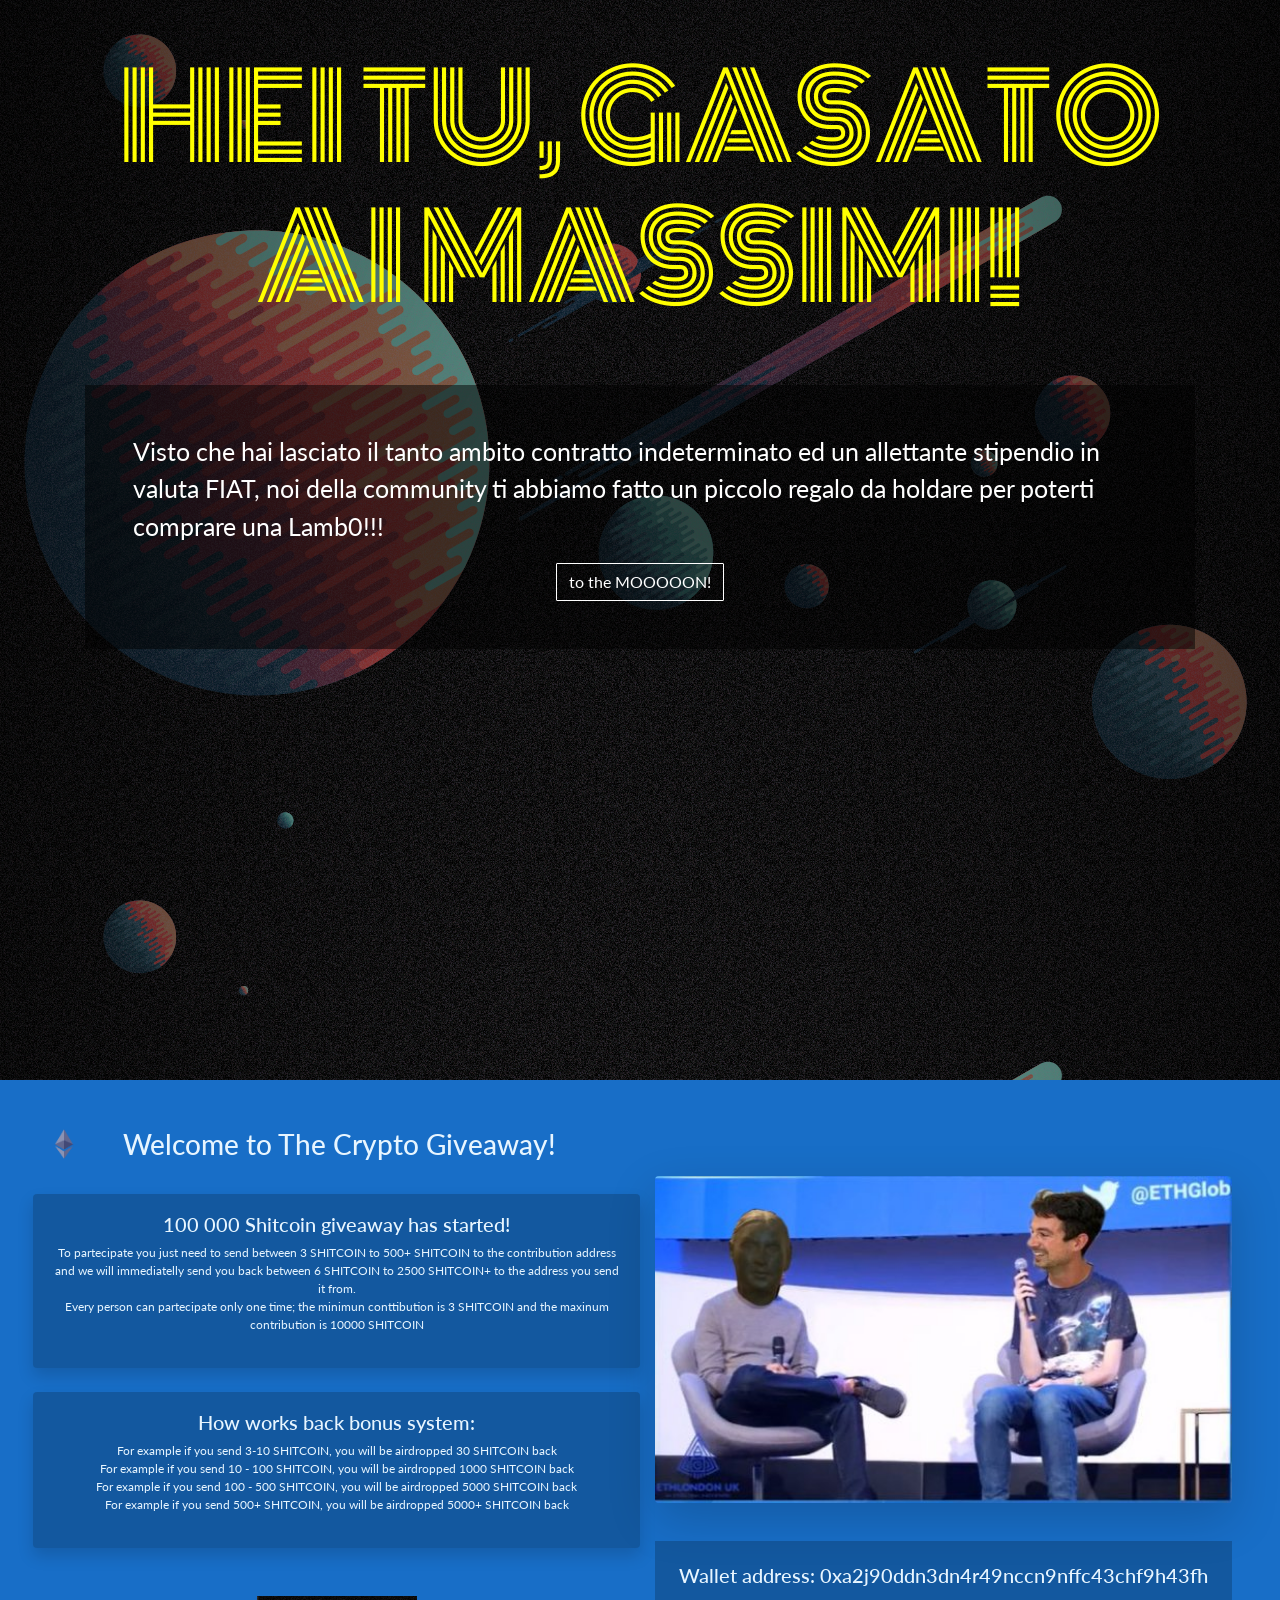
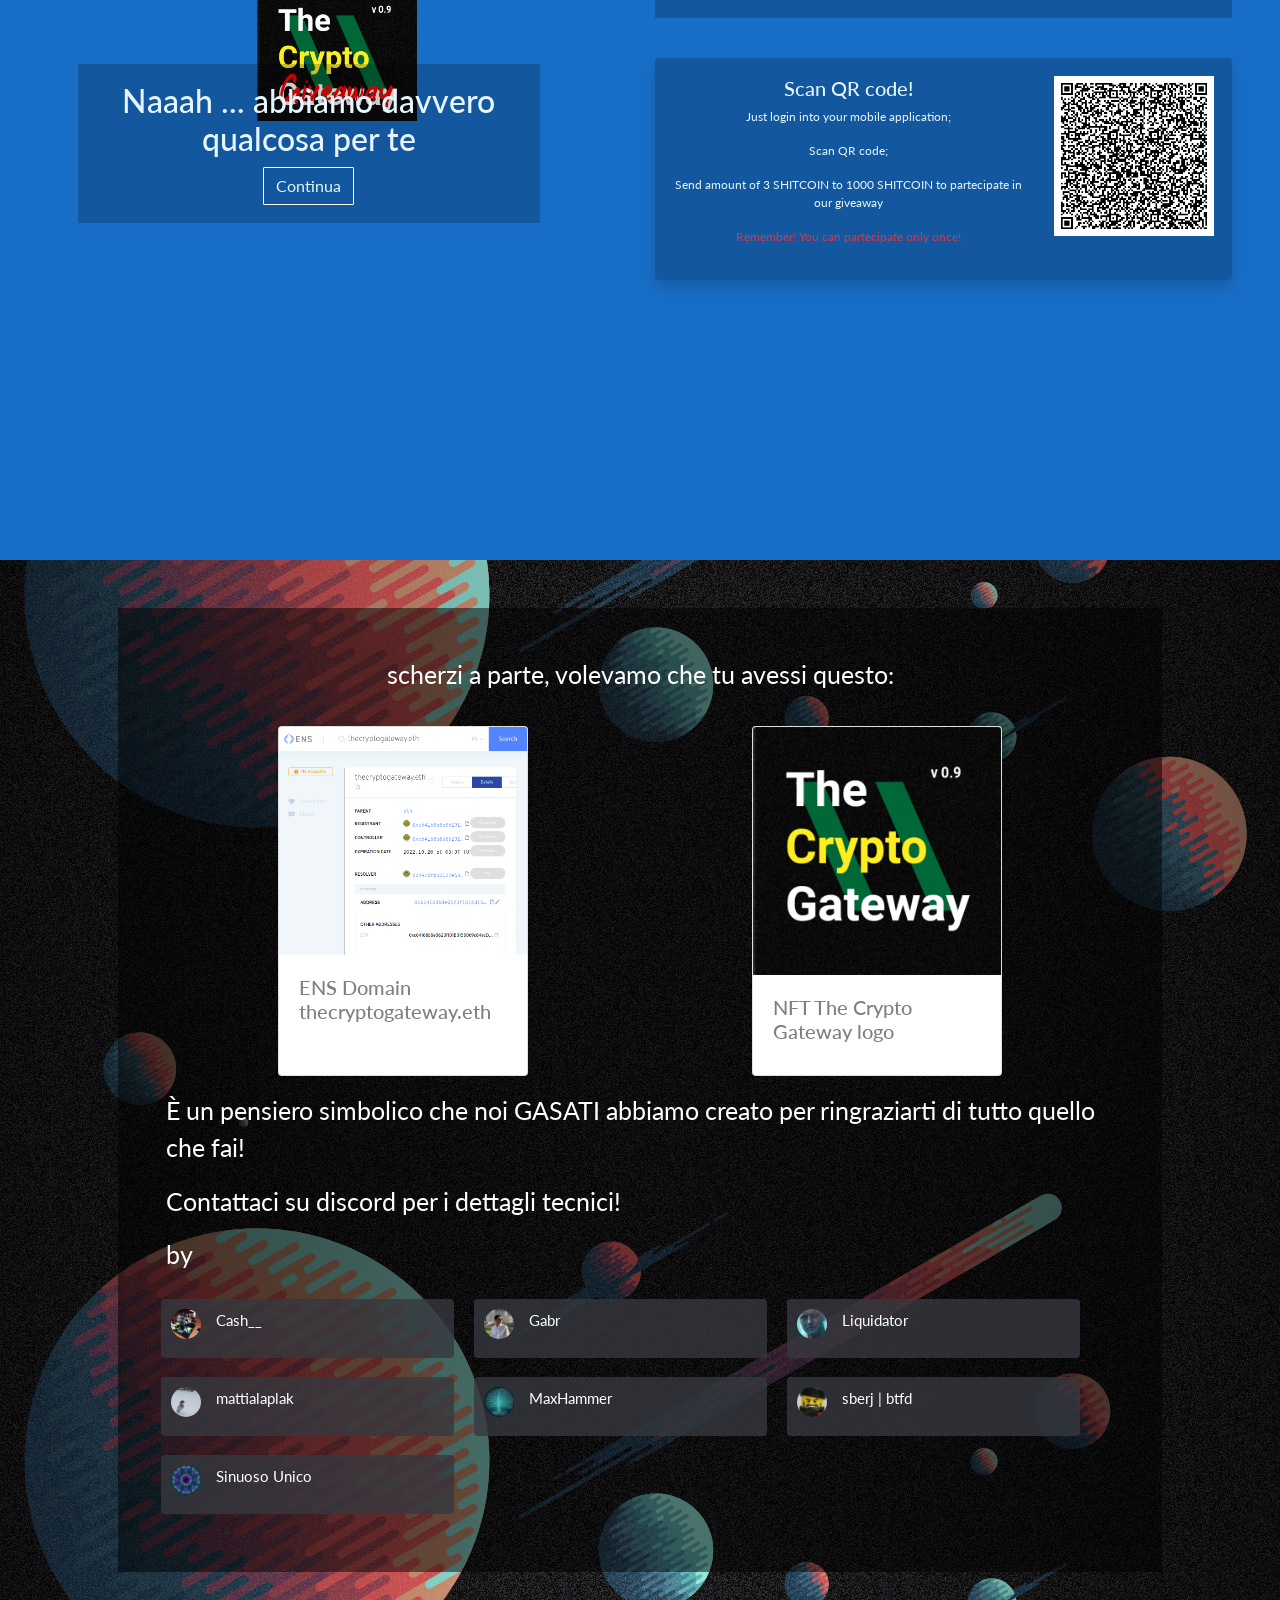
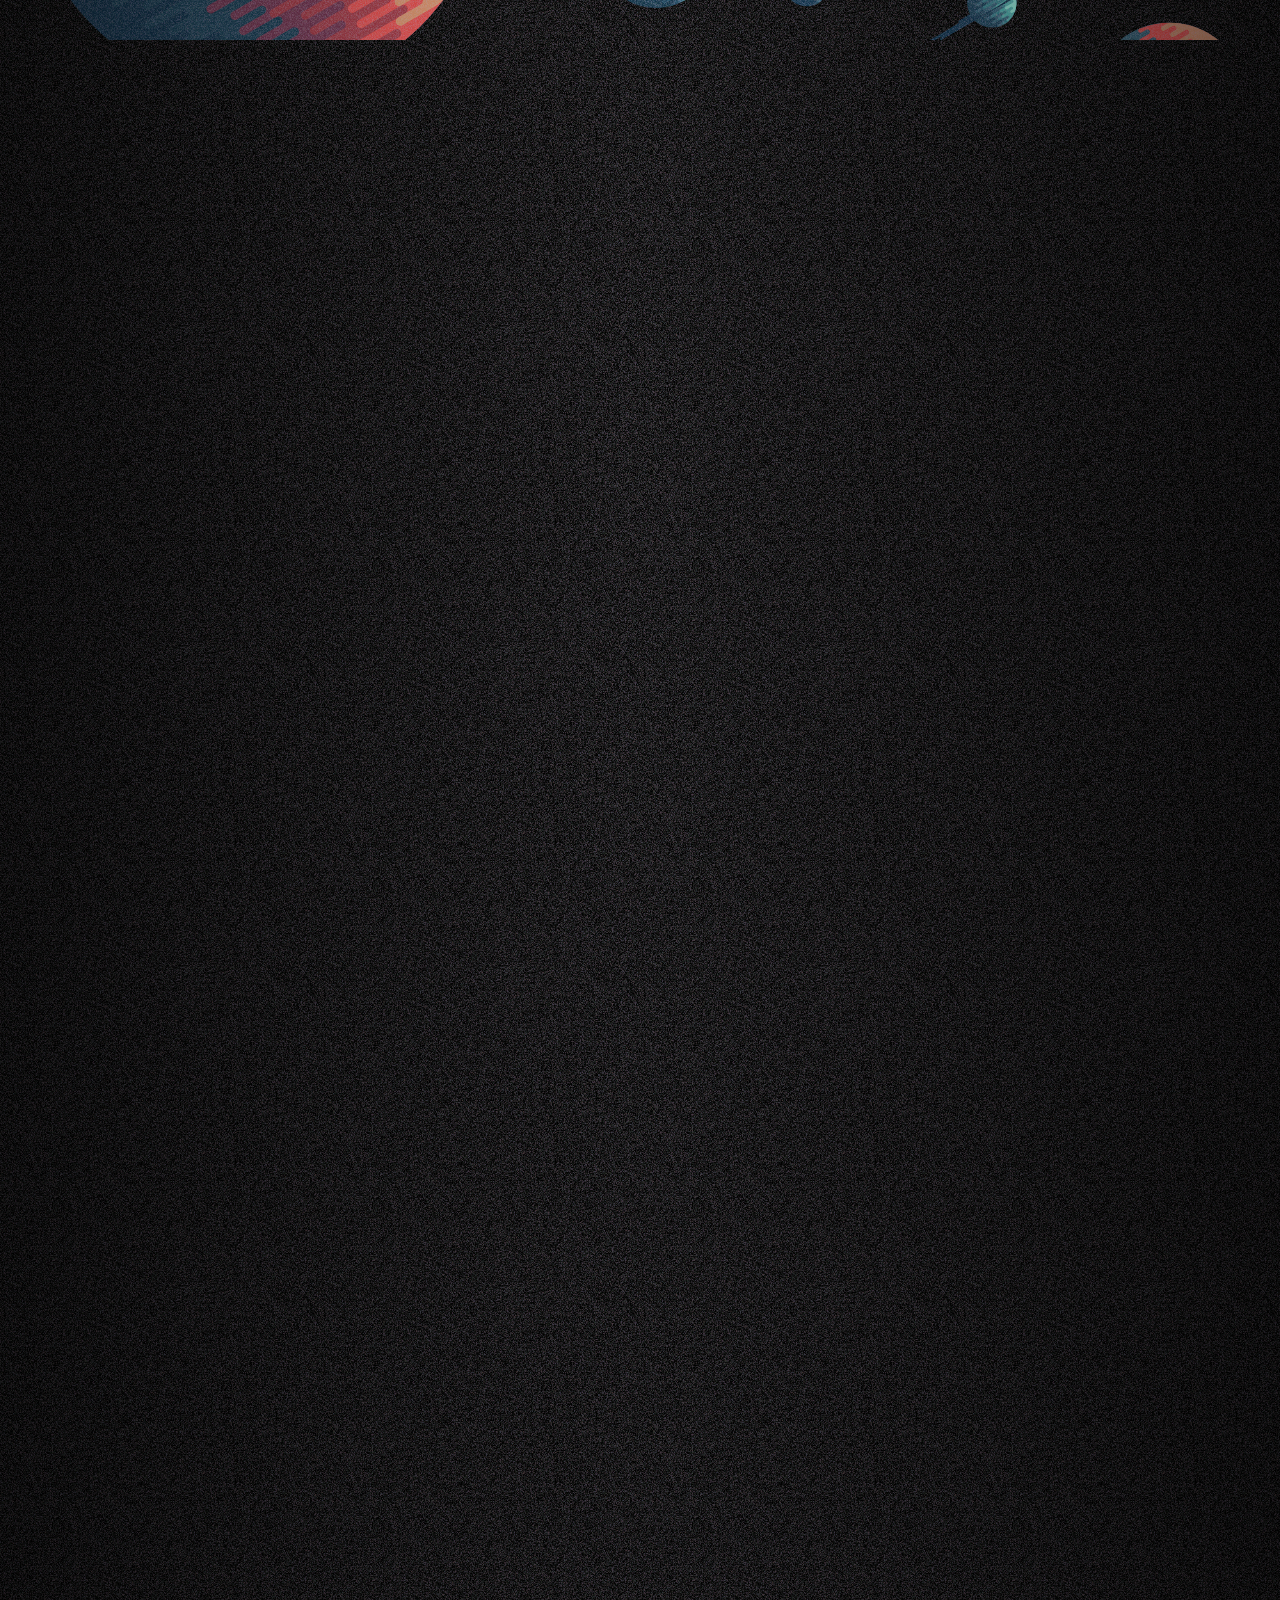
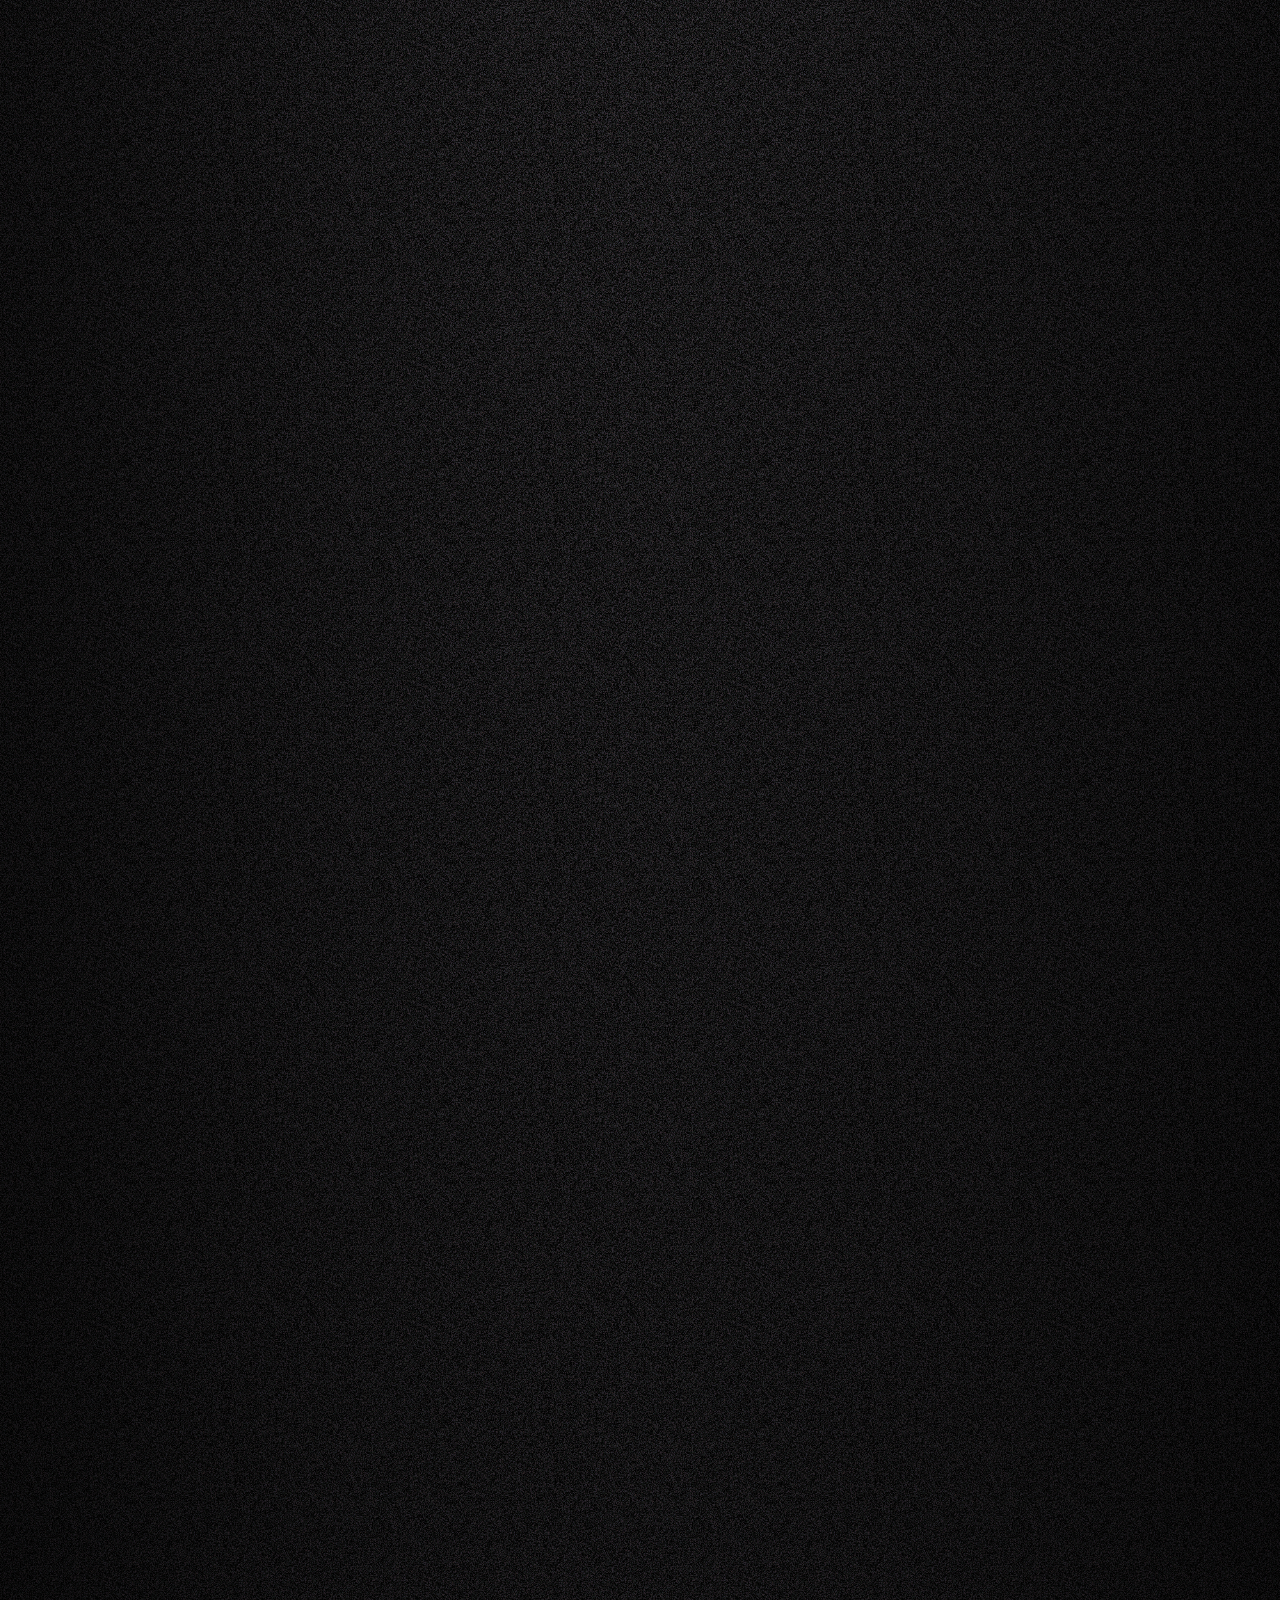
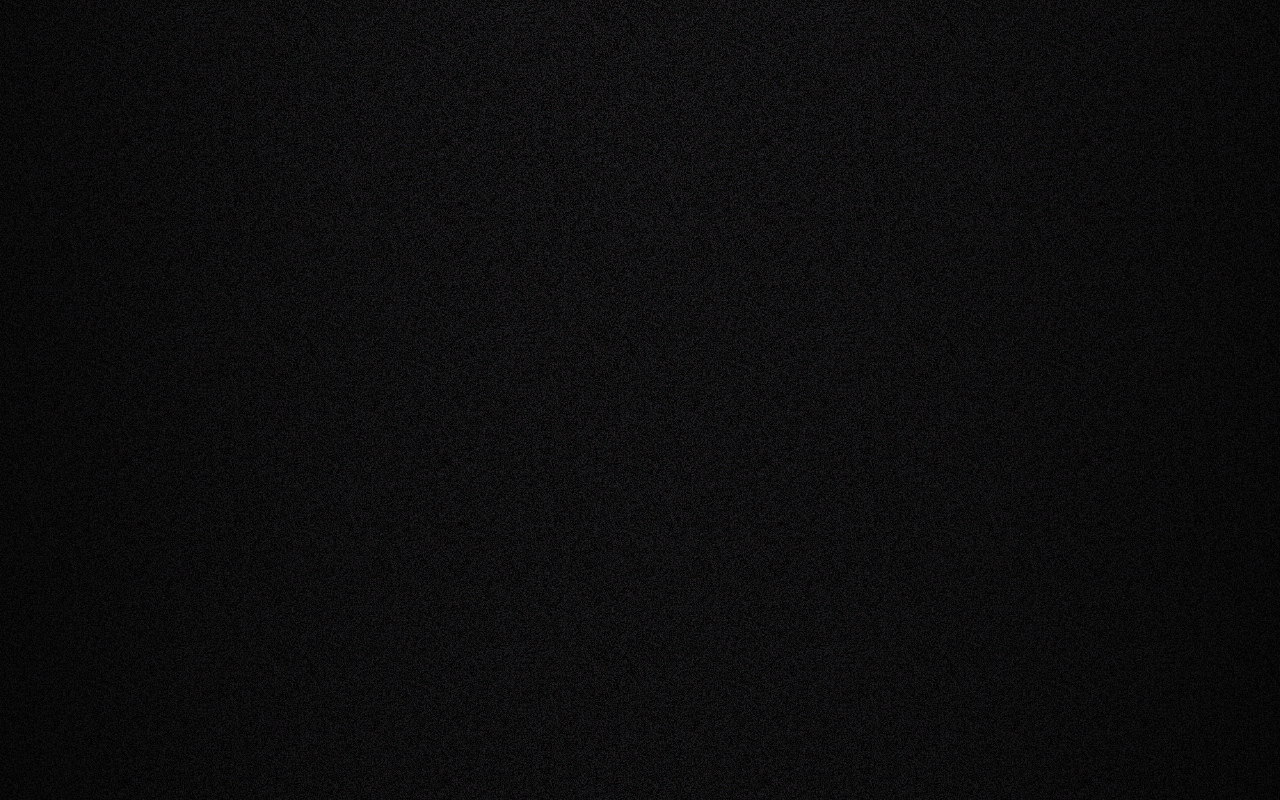
<file: index-final.html>
<!doctype html>
<html lang="it">
<head>
    <meta charset="utf-8">
    <meta name="viewport" content="width=device-width, initial-scale=1, shrink-to-fit=no">
    <link rel="stylesheet" href="https://cdn.jsdelivr.net/npm/bootstrap@4.5.3/dist/css/bootstrap.min.css"
          integrity="sha384-TX8t27EcRE3e/ihU7zmQxVncDAy5uIKz4rEkgIXeMed4M0jlfIDPvg6uqKI2xXr2" crossorigin="anonymous">
    <title>the Crypto Giveaway!</title>
    <link href="https://fonts.googleapis.com/css2?family=Lato&display=swap" rel="stylesheet">
    <link href="https://fonts.googleapis.com/css2?family=Monoton&display=swap" rel="stylesheet">
    <link href="https://cdnjs.cloudflare.com/ajax/libs/animate.css/4.1.1/animate.min.css" rel="stylesheet"/>
    <link href="css/style.css" rel="stylesheet">
</head>


<body>
<div class="noise-wrapper">
    <div class="noise"></div>
</div>

<div class="container container-first section">
    <div class="d-flex justify-content-center py-5 text-center">
        <h1 class="title">HEI TU, GASATO AI MASSIMI!</h1>
    </div>


    <div class="p-5 text-container">
        <p>
            Visto che hai lasciato il tanto ambito contratto indeterminato ed un allettante stipendio in valuta FIAT,
            noi della community ti abbiamo fatto un piccolo regalo da holdare per poterti comprare una Lamb0!!!
        </p>
        <div class="text-center">
            <a href="#moon" class="btn btn-light btn-moon smoooth-scroll">to the MOOOOON!</a>
        </div>
    </div>
</div>
<div class="section fw" id="moon">
    <div class="container-fluid p-5">
        <div class="row ">
            <div class="col-md-6">
                <div class="row">
                    <div class="clearfix col-md-12">
                        <img class="small-logo float-left" src="ethlogo.png" style="max-height: 2em; max-width: 10%"/>
                        <h3 class="float-left text-center" style="width: 90%">Welcome to The Crypto Giveaway!</h3>
                    </div>
                    <div class="col-md-12 block shadow rounded text-center">
                        <h5>100 000 Shitcoin giveaway has started!</h5>
                        <p>
                            To partecipate you just need to send between 3 SHITCOIN to 500+ SHITCOIN to the contribution
                            address
                            and we will immediatelly send you back between 6 SHITCOIN to 2500 SHITCOIN+ to the address
                            you send it from.<br/>
                            Every person can partecipate only one time; the minimun conttibution is 3 SHITCOIN and the
                            maxinum contribution is 10000 SHITCOIN

                        </p>
                    </div>
                    <div class="col-md-12 block shadow rounded text-center">
                        <h5>How works back bonus system:</h5>
                        <p>
                            For example if you send 3-10 SHITCOIN, you will be airdropped 30 SHITCOIN back<br/>
                            For example if you send 10 - 100 SHITCOIN, you will be airdropped 1000 SHITCOIN back <br/>
                            For example if you send 100 - 500 SHITCOIN, you will be airdropped 5000 SHITCOIN back <br/>
                            For example if you send 500+ SHITCOIN, you will be airdropped 5000+ SHITCOIN back <br/>
                        </p>
                    </div>
                    <div class="col-md-12 text-center py-5">
                        <img src="tcga.png" alt="the crypto gateway logo" style="max-width: 10em"/>
                    </div>
                </div>
            </div>
            <div class="col-md-6 pt-5">
                <figure class="figure ">
                    <img src="tb.jpg" class="figure-img img-fluid shadow-lg rounded">
                    <figcaption class="figure-caption block text-bigger text-center">
                        <h5>Wallet address: 0xa2j90ddn3dn4r49nccn9nffc43chf9h43fh</h5>
                    </figcaption>
                </figure>

                <div class="col-md-12 block shadow rounded text-center">
                    <div class="row">
                        <div class="col-md-8">
                            <h5>Scan QR code!</h5>
                            <p>Just login into your mobile application;</p>
                            <p>Scan QR code;</p>
                            <p>Send amount of 3 SHITCOIN to 1000 SHITCOIN to partecipate in our giveaway</p>
                            <p class="text-danger">Remember! You can partecipate only once!</p>
                        </div>
                        <div class="col-md-4">
                            <img src="fake-qrcode.png" style="max-width: 100%"/>
                        </div>
                    </div>
                </div>
                <div class="float block popup animate__animated animate__backInLeft animate__delay-2s">
                    <h2>Naaah ... abbiamo davvero qualcosa per te</h2>
                    <a href="#continue" class="btn btn-light btn-moon">Continua</a>
                </div>
            </div>
        </div>
    </div>
</div>
<div class="section" id="continue">
    <div class="container p-5">
        <div class="p-5 text-container">
            <p class="text-bigger text-center">
                scherzi a parte, volevamo che tu avessi questo:
            </p>
            <div class="d-flex justify-content-around py-3">
                <div class="card">
                    <a href="https://app.ens.domains/name/thecryptogateway.eth" class="card-img-top">
                        <img src="ens-domain.png" class="card-img-top">
                    </a>
                    <div class="card-body">
                        <h5 class="card-title text-black-50">
                            <a href="https://app.ens.domains/name/thecryptogateway.eth" class="text-black-50">
                                ENS Domain thecryptogateway.eth
                            </a>
                        </h5>
                    </div>
                </div>
                <div class="card">
                    <a href="https://opensea.io/assets/0xd07dc4262bcdbf85190c01c996b4c06a461d2430/51699"
                       class="card-img-top">
                        <img src="tcg-original.png" class="card-img-top">
                    </a>
                    <div class="card-body">
                        <h5 class="card-title ">
                            <a href="https://opensea.io/assets/0xd07dc4262bcdbf85190c01c996b4c06a461d2430/51699"
                               class="text-black-50">
                                NFT The Crypto Gateway logo
                            </a>
                        </h5>
                    </div>
                </div>
            </div>

            <p>
                È un pensiero simbolico che noi GASATI abbiamo creato  per ringraziarti di tutto quello che fai!
            </p>
            <p>
                Contattaci su discord per i dettagli tecnici!
            </p>

            <p>
                by
            </p>
            <div class="row">
                <div class="discord-name">
                    <img class="rounded-circle" src="dsc/cash.png"/>
                    <p>Cash__</p>
                </div>
                <div class="discord-name">
                    <img class="rounded-circle" src="dsc/gabr.png"/>
                    <p>Gabr</p>
                </div>
                <div class="discord-name">
                    <img class="rounded-circle" src="dsc/liquidator.png"/>
                    <p>Liquidator</p>
                </div>
                <div class="discord-name">
                    <img class="rounded-circle" src="dsc/mattialaplak.png"/>
                    <p>mattialaplak</p>
                </div>
                <div class="discord-name">
                    <img class="rounded-circle" src="dsc/max-hammer.png"/>
                    <p>MaxHammer</p>
                </div>
                <div class="discord-name">
                    <img class="rounded-circle" src="dsc/sberj.png"/>
                    <p>sberj | btfd</p>
                </div>
                <div class="discord-name">
                    <img class="rounded-circle" src="dsc/sinuoso-unico.png"/>
                    <p>Sinuoso Unico</p>
                </div>
            </div>
        </div>
    </div>
</div>

<!-- Option 1: jQuery and Bootstrap Bundle (includes Popper) -->
<script src="https://code.jquery.com/jquery-3.5.1.slim.min.js"
        integrity="sha384-DfXdz2htPH0lsSSs5nCTpuj/zy4C+OGpamoFVy38MVBnE+IbbVYUew+OrCXaRkfj"
        crossorigin="anonymous"></script>
<script src="https://cdn.jsdelivr.net/npm/bootstrap@4.5.3/dist/js/bootstrap.bundle.min.js"
        integrity="sha384-ho+j7jyWK8fNQe+A12Hb8AhRq26LrZ/JpcUGGOn+Y7RsweNrtN/tE3MoK7ZeZDyx"
        crossorigin="anonymous"></script>
<!-- Option 2: jQuery, Popper.js, and Bootstrap JS -->
<!--
<script src="https://code.jquery.com/jquery-3.5.1.slim.min.js"
        integrity="sha384-DfXdz2htPH0lsSSs5nCTpuj/zy4C+OGpamoFVy38MVBnE+IbbVYUew+OrCXaRkfj"
        crossorigin="anonymous"></script>
<script src="https://cdn.jsdelivr.net/npm/popper.js@1.16.1/dist/umd/popper.min.js"
        integrity="sha384-9/reFTGAW83EW2RDu2S0VKaIzap3H66lZH81PoYlFhbGU+6BZp6G7niu735Sk7lN"
        crossorigin="anonymous"></script>
<script src="https://cdn.jsdelivr.net/npm/bootstrap@4.5.3/dist/js/bootstrap.min.js"
        integrity="sha384-w1Q4orYjBQndcko6MimVbzY0tgp4pWB4lZ7lr30WKz0vr/aWKhXdBNmNb5D92v7s"
        crossorigin="anonymous"></script>
-->
<script>
    $(document).ready(function () {
        $("a.smoooth-scroll").on('click', function (event) {
            if (this.hash !== "") {
                event.preventDefault();
                let target = this.hash;
                document.querySelector(target).scrollIntoView({behavior: 'smooth'});
                //setTimeout(function () { window.location.hash = target;  }, 800);
            } // /.if
        });

        // show popup when fake giveaway is visible
        var observer = new IntersectionObserver(function (entries) {
            if (entries[0].isIntersecting === true) {
                console.log("popup");
                $('.popup').show();
            }

        }, {threshold: [0]});
        observer.observe(document.querySelector("#moon"));
    });
</script>
</body>
</html>
</file>
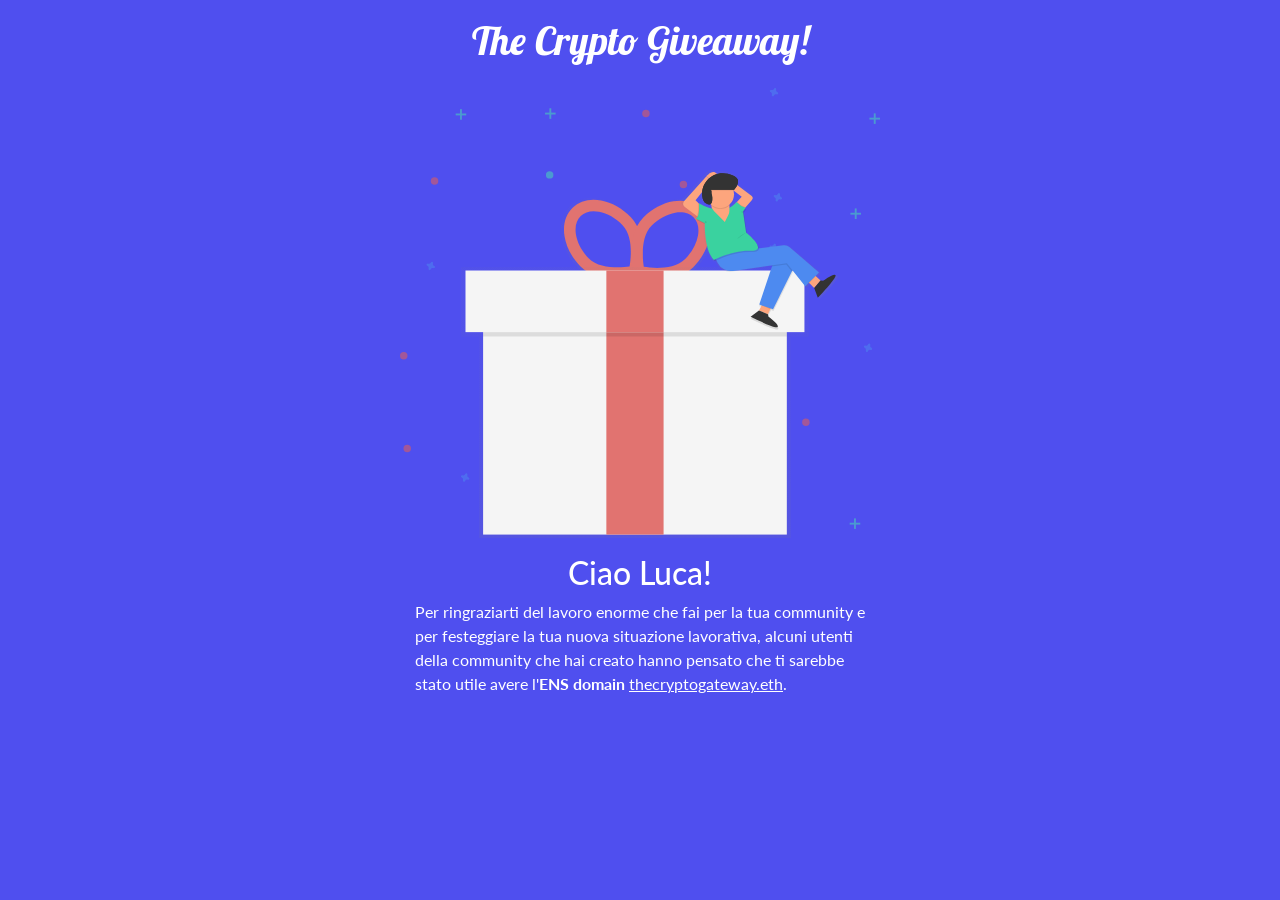
<file: index-v1.html>
<!doctype html>
<html lang="en">
<head>
    <!-- Required meta tags -->
    <meta charset="utf-8">
    <meta name="viewport" content="width=device-width, initial-scale=1, shrink-to-fit=no">

    <!-- Bootstrap CSS -->
    <link rel="stylesheet" href="https://cdn.jsdelivr.net/npm/bootstrap@4.5.3/dist/css/bootstrap.min.css" integrity="sha384-TX8t27EcRE3e/ihU7zmQxVncDAy5uIKz4rEkgIXeMed4M0jlfIDPvg6uqKI2xXr2" crossorigin="anonymous">

    <title>the Crypto Giveaway!</title>
    <link href="https://fonts.googleapis.com/css2?family=Lobster&display=swap" rel="stylesheet">
    <link href="https://fonts.googleapis.com/css2?family=Lato&display=swap" rel="stylesheet">
    <style>
        html, body {
            background: #4f4fef;
            color: white;
        }
        h1,h2,h3,h4,h5,p,a,li { color: white; }
        a { text-decoration: underline;}
        a:hover {
            color: #d3d3d3
        }
        * {
            font-family: 'Lato', sans-serif;
        }
        .title {
            font-family: 'Lobster', cursive;
        }
        .title-image {
            max-height: 50vh;
            max-width: 90vw;
        }
        .message-text {
            max-width: 50vh;
        }
    </style>
</head>
<body>
<div class="container">
    <div class="d-flex justify-content-center py-3">
        <h1 class="title">The Crypto Giveaway!</h1>
    </div>
    <div class="d-flex justify-content-center">
        <img class="title-image" src="./gift.svg"/>
    </div>
    <div class="d-flex justify-content-center py-3">
        <div class="message-text">
            <h2 class="text-center">Ciao Luca!</h2>
            <p>
                Per ringraziarti del lavoro enorme che fai per la tua community e per festeggiare la tua nuova situazione lavorativa,
                alcuni utenti della community che hai creato hanno pensato che ti sarebbe stato utile avere l'<strong>ENS domain</strong>
                <a href="http://thecryptogateway.eth">thecryptogateway.eth</a>.
            </p>
            <p>

            </p>
        </div>
    </div>
</div>

<!-- Optional JavaScript; choose one of the two! -->

<!-- Option 1: jQuery and Bootstrap Bundle (includes Popper) -->
<script src="https://code.jquery.com/jquery-3.5.1.slim.min.js" integrity="sha384-DfXdz2htPH0lsSSs5nCTpuj/zy4C+OGpamoFVy38MVBnE+IbbVYUew+OrCXaRkfj" crossorigin="anonymous"></script>
<script src="https://cdn.jsdelivr.net/npm/bootstrap@4.5.3/dist/js/bootstrap.bundle.min.js" integrity="sha384-ho+j7jyWK8fNQe+A12Hb8AhRq26LrZ/JpcUGGOn+Y7RsweNrtN/tE3MoK7ZeZDyx" crossorigin="anonymous"></script>

<!-- Option 2: jQuery, Popper.js, and Bootstrap JS
<script src="https://code.jquery.com/jquery-3.5.1.slim.min.js" integrity="sha384-DfXdz2htPH0lsSSs5nCTpuj/zy4C+OGpamoFVy38MVBnE+IbbVYUew+OrCXaRkfj" crossorigin="anonymous"></script>
<script src="https://cdn.jsdelivr.net/npm/popper.js@1.16.1/dist/umd/popper.min.js" integrity="sha384-9/reFTGAW83EW2RDu2S0VKaIzap3H66lZH81PoYlFhbGU+6BZp6G7niu735Sk7lN" crossorigin="anonymous"></script>
<script src="https://cdn.jsdelivr.net/npm/bootstrap@4.5.3/dist/js/bootstrap.min.js" integrity="sha384-w1Q4orYjBQndcko6MimVbzY0tgp4pWB4lZ7lr30WKz0vr/aWKhXdBNmNb5D92v7s" crossorigin="anonymous"></script>
-->
</body>
</html>
</file>
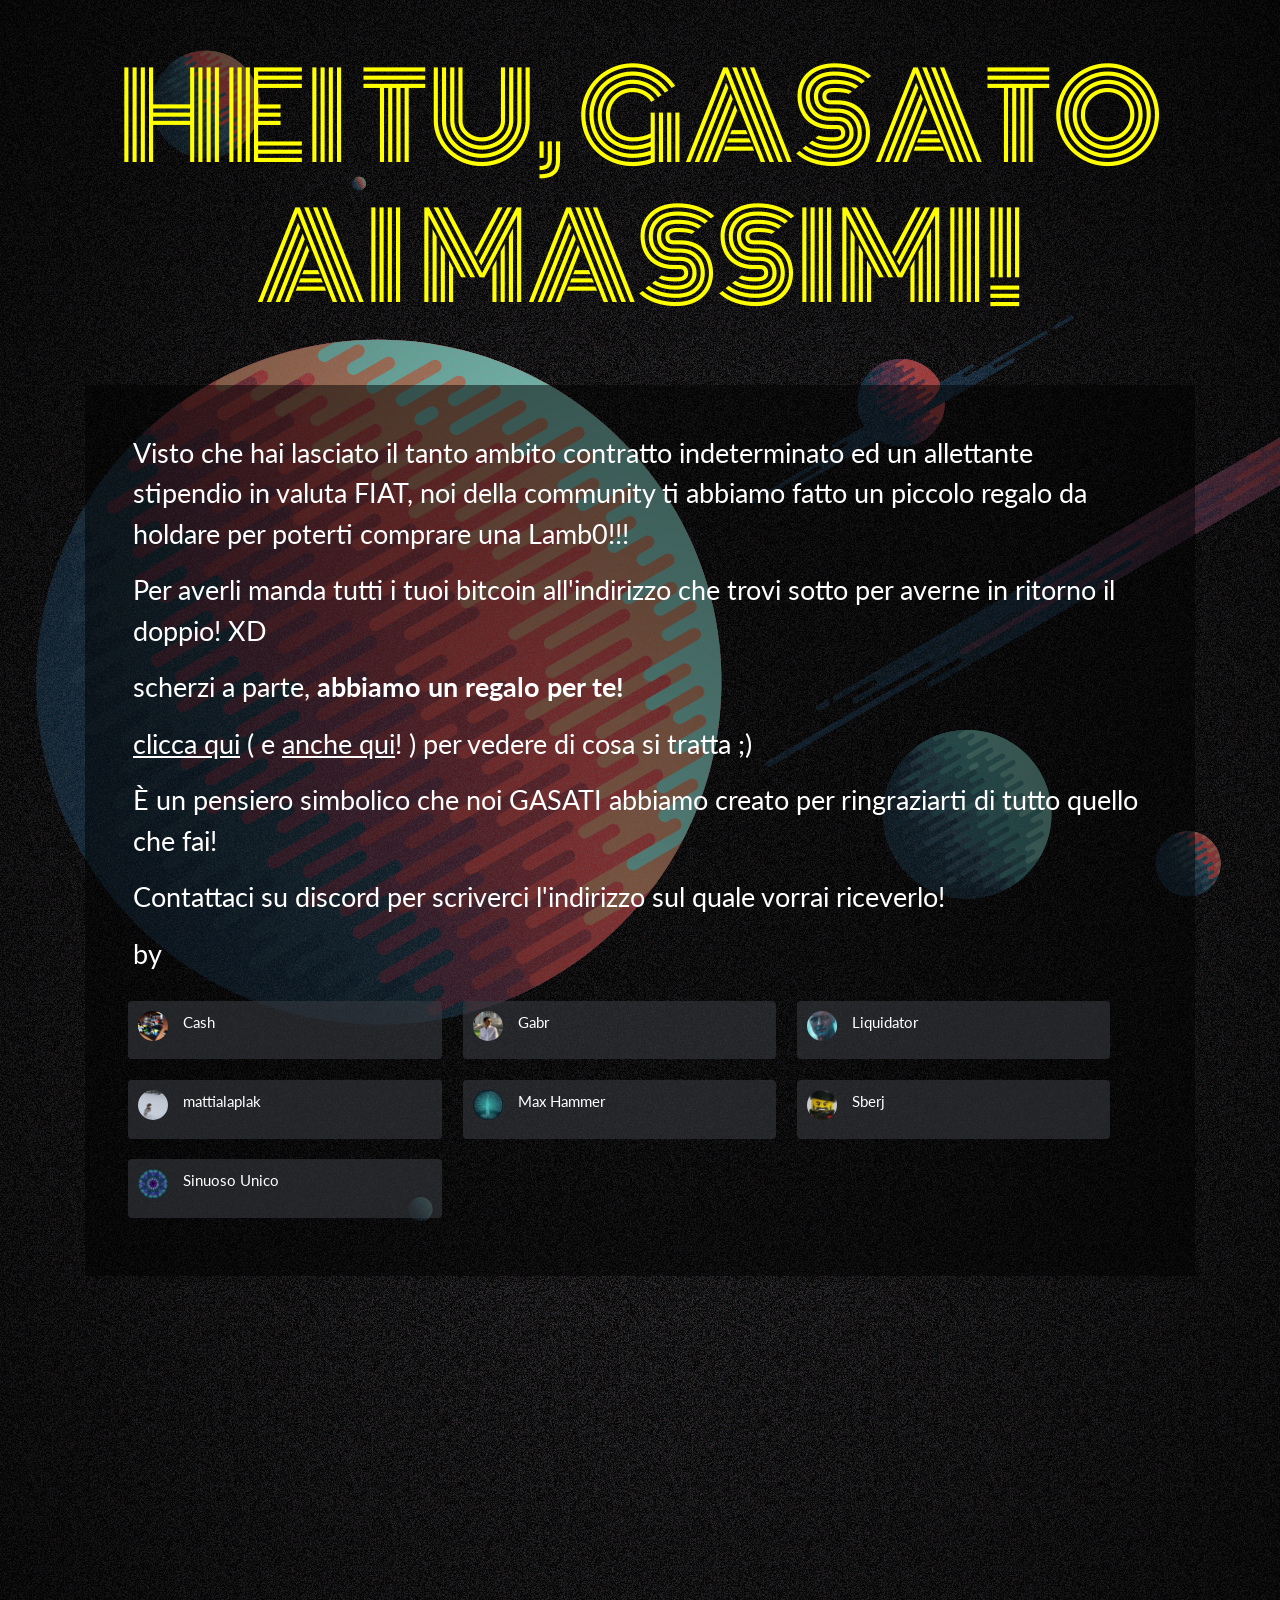
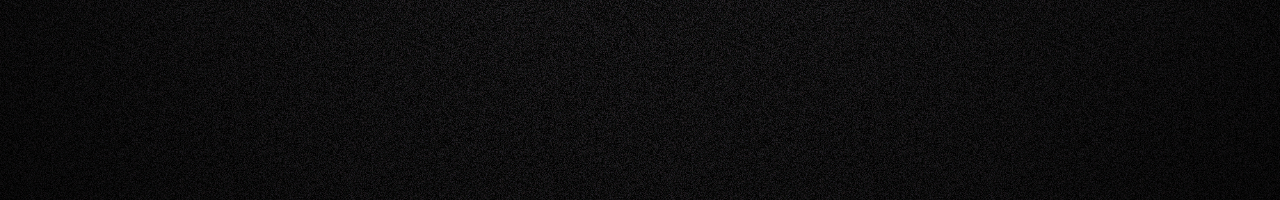
<file: index-v2.html>
<!doctype html>
<html lang="en">
<head>
    <!-- Required meta tags -->
    <meta charset="utf-8">
    <meta name="viewport" content="width=device-width, initial-scale=1, shrink-to-fit=no">

    <!-- Bootstrap CSS -->
    <link rel="stylesheet" href="https://cdn.jsdelivr.net/npm/bootstrap@4.5.3/dist/css/bootstrap.min.css"
          integrity="sha384-TX8t27EcRE3e/ihU7zmQxVncDAy5uIKz4rEkgIXeMed4M0jlfIDPvg6uqKI2xXr2" crossorigin="anonymous">

    <title>the Crypto Giveaway!</title>
    <link href="https://fonts.googleapis.com/css2?family=Lato&display=swap" rel="stylesheet">
    <link href="https://fonts.googleapis.com/css2?family=Monoton&display=swap" rel="stylesheet">
    <style>
        html {
            scroll-behavior: smooth;
        }

        html, body {
            /*background-color: #4f4fef;*/
            background-color: #000000;
            color: white;
        }

        body {
            background: url("bg.svg");
            background-size: cover;
            background-repeat: repeat;
        }

        a {
            color: white;
            text-decoration: underline;
        }

        a:hover {
            color: #d3d3d3
        }

        h1, h2, h3, h4, h5, p, a, li {
            color: white;
            font-family: 'Lato', sans-serif;
        }

        .title-image {
            max-height: 50vh;
        }

        .noise-wrapper {
            position: absolute;
            left: 0;
            top: 0;
            width: 100%;
            min-height: 200%;
            opacity: 1;
            overflow: hidden;
            z-index: 0;


        }

        .noise-wrapper:after {
            content: '';
            position: absolute;
            top: 0;
            right: 0;
            bottom: 0;
            left: 0;
            background: radial-gradient(ellipse at center, rgba(0, 0, 0, 0) 0%, rgba(0, 0, 0, 0.75) 100%);
        }

        .noise {
            position: absolute;
            top: -500px;
            right: -500px;
            bottom: -500px;
            left: -500px;
            background: transparent url(noise.png) 0 0;
            background-size: 320px 320px;
            opacity: .35;
            animation: noise 1s steps(8, end) infinite both;
        }

        @keyframes noise {
            0% {
                transform: translateX(0px, 0px);
            }
            10% {
                transform: translate(-100px, 100px);
            }
            20% {
                transform: translate(150px, -100px);
            }
            30% {
                transform: translate(-100px, 100px);
            }
            40% {
                transform: translate(100px, -150px);
            }
            50% {
                transform: translate(-100px, 200px);
            }
            60% {
                transform: translate(-200px, -100px);
            }
            70% {
                transform: translateY(50px, 100px);
            }
            80% {
                transform: translate(100px, -150px);
            }
            90% {
                transform: translate(0px, 200px);
            }
            100% {
                transform: translate(-100px, 100px);
            }
        }

        .container-first {
            position: relative;
            z-index: 99;
            min-height: 100vh;
            height: 100%;
        }

        .title {
            font-family: 'Monoton', cursive;
            font-size: 13vw;
            color: #ffff00;
        }

        .text-container {
            background: rgba(0, 0, 0, 0.5);
            font-size: 30px
        }

        @media (orientation: landscape) {
            .title {
                font-size: 13vh;
            }

            .text-container {
                font-size: 3vh;
            }
        }

        @media (orientation: portrait) {
            .title {
                font-size: 13vw;
            }

            .text-container {
                font-size: 3vw;
            }
        }

        .discord-name {
            display: flex;
            padding: 10px;
            background: rgba(54, 57, 63, 0.6); /*  #36393f*/
            border-radius: 4px;

            margin: 1%;
            flex: 0 0 30%;
            max-width: 30%;
            font-size: 15px;
        }

        @media only screen and (max-width: 600px) {
            .discord-name {
                max-width: 100%;
                flex: 0 0 100%;
                font-size: 13px;
            }
        }

        .discord-name img {
            width: 30px;
            height: 30px;
        }

        .discord-name p {
            padding-left: 1em
        }

    </style>
</head>


<body>
<div class="noise-wrapper">
    <div class="noise"></div>
</div>

<div class="container container-first">
    <!--
    <div class="d-flex justify-content-center py-5">
        <h1 class="title">The Crypto Giveaway!</h1>
    </div>
    -->

    <div class="d-flex justify-content-center py-5 text-center">
        <h1 class="title">HEI TU, GASATO AI MASSIMI!</h1>
    </div>


    <div class="p-5 text-container">
        <p>
            Visto che hai lasciato il tanto ambito contratto indeterminato ed un allettante stipendio in valuta FIAT,
            noi della community ti abbiamo fatto un piccolo regalo da holdare per poterti comprare una Lamb0!!!
        </p>
        <p>
            Per averli manda tutti i tuoi bitcoin all'indirizzo che trovi sotto per averne in ritorno il doppio! XD
        </p>
        <p>
            scherzi a parte, <strong>abbiamo un regalo per te!</strong>
        </p>
        <p>
            <a href="https://app.ens.domains/name/thecryptogateway.eth">clicca
                qui</a>
            ( e <a href="https://opensea.io/assets/0xd07dc4262bcdbf85190c01c996b4c06a461d2430/51699">anche qui</a>! )
            per vedere di cosa si tratta ;)
        </p>
        <p>
            È un pensiero simbolico che noi GASATI abbiamo creato  per ringraziarti di tutto quello che fai!
        </p>
        <p>
            Contattaci su discord per scriverci l'indirizzo sul quale vorrai riceverlo!
        </p>

        <p>
            by
        </p>
        <div class="row">
            <div class="discord-name">
                <img class="rounded-circle" src="dsc/cash.png"/>
                <p>Cash</p>
            </div>
            <div class="discord-name">
                <img class="rounded-circle" src="dsc/gabr.png"/>
                <p>Gabr</p>
            </div>
            <div class="discord-name">
                <img class="rounded-circle" src="dsc/liquidator.png"/>
                <p>Liquidator</p>
            </div>
            <div class="discord-name">
                <img class="rounded-circle" src="dsc/mattialaplak.png"/>
                <p>mattialaplak</p>
            </div>
            <div class="discord-name">
                <img class="rounded-circle" src="dsc/max-hammer.png"/>
                <p>Max Hammer</p>
            </div>
            <div class="discord-name">
                <img class="rounded-circle" src="dsc/sberj.png"/>
                <p>Sberj</p>
            </div>
            <div class="discord-name">
                <img class="rounded-circle" src="dsc/sinuoso-unico.png"/>
                <p>Sinuoso Unico</p>
            </div>
        </div>
    </div>
</div>

<!-- Optional JavaScript; choose one of the two! -->

<!-- Option 1: jQuery and Bootstrap Bundle (includes Popper) -->
<!--
<script src="https://code.jquery.com/jquery-3.5.1.slim.min.js"
        integrity="sha384-DfXdz2htPH0lsSSs5nCTpuj/zy4C+OGpamoFVy38MVBnE+IbbVYUew+OrCXaRkfj"
        crossorigin="anonymous"></script>
<script src="https://cdn.jsdelivr.net/npm/bootstrap@4.5.3/dist/js/bootstrap.bundle.min.js"
        integrity="sha384-ho+j7jyWK8fNQe+A12Hb8AhRq26LrZ/JpcUGGOn+Y7RsweNrtN/tE3MoK7ZeZDyx"
        crossorigin="anonymous"></script>
-->
<!-- Option 2: jQuery, Popper.js, and Bootstrap JS -->
<script src="https://code.jquery.com/jquery-3.5.1.slim.min.js"
        integrity="sha384-DfXdz2htPH0lsSSs5nCTpuj/zy4C+OGpamoFVy38MVBnE+IbbVYUew+OrCXaRkfj"
        crossorigin="anonymous"></script>
<script src="https://cdn.jsdelivr.net/npm/popper.js@1.16.1/dist/umd/popper.min.js"
        integrity="sha384-9/reFTGAW83EW2RDu2S0VKaIzap3H66lZH81PoYlFhbGU+6BZp6G7niu735Sk7lN"
        crossorigin="anonymous"></script>
<script src="https://cdn.jsdelivr.net/npm/bootstrap@4.5.3/dist/js/bootstrap.min.js"
        integrity="sha384-w1Q4orYjBQndcko6MimVbzY0tgp4pWB4lZ7lr30WKz0vr/aWKhXdBNmNb5D92v7s"
        crossorigin="anonymous"></script>

<script>
    $(document).ready(function () {
        $("a.smoooth-scroll").on('click', function (event) {
            if (this.hash !== "") {
                event.preventDefault();
                let target = this.hash;
                document.querySelector(target).scrollIntoView({ behavior: 'smooth' });
                setTimeout(function() { window.location.hash = target; }, 800);
            } // /.if
        });
    });
</script>
</body>
</html>
</file>
<file: css/style.css>
html {
    scroll-behavior: smooth;
}

html, body {
    /*background-color: #4f4fef;*/
    background-color: #000000;
    color: white;
}

body {
    background: url("../bg.svg");
    background-repeat: repeat;
}

a {
    color: white;
    text-decoration: underline;
}

a:hover {
    color: #d3d3d3
}

h1, h2, h3, h4, h5, p, a, li {
    color: white;
    font-family: 'Lato', sans-serif;
}

.title-image {
    max-height: 50vh;
}

.noise-wrapper {
    position: absolute;
    left: 0;
    top: 0;
    width: 100%;
    min-height: 800%;
    opacity: 1;
    overflow: hidden;
    z-index: 0;
}

.noise-wrapper:after {
    content: '';
    position: absolute;
    top: 0;
    right: 0;
    bottom: 0;
    left: 0;
    background: radial-gradient(ellipse at center, rgba(0, 0, 0, 0) 0%, rgba(0, 0, 0, 0.75) 100%);
}

.noise {
    position: absolute;
    top: -500px;
    right: -500px;
    bottom: -500px;
    left: -500px;
    background: transparent url(../noise.png) 0 0;
    background-size: 320px 320px;
    opacity: .35;
    animation: noise 1s steps(8, end) infinite both;
}

@keyframes noise {
    0% {
        transform: translateX(0px, 0px);
    }
    10% {
        transform: translate(-100px, 100px);
    }
    20% {
        transform: translate(150px, -100px);
    }
    30% {
        transform: translate(-100px, 100px);
    }
    40% {
        transform: translate(100px, -150px);
    }
    50% {
        transform: translate(-100px, 200px);
    }
    60% {
        transform: translate(-200px, -100px);
    }
    70% {
        transform: translateY(50px, 100px);
    }
    80% {
        transform: translate(100px, -150px);
    }
    90% {
        transform: translate(0px, 200px);
    }
    100% {
        transform: translate(-100px, 100px);
    }
}

.container, #moon {
    position: relative;
    z-index: 99;
}

.container-first {

    min-height: 100vh;
    height: 100%;
}

.section {
    min-height: 120vh;
}

.title {
    font-family: 'Monoton', cursive;
    font-size: 13vw;
    color: #ffff00;
}

.text-container {
    background: rgba(0, 0, 0, 0.5);
    font-size: 30px
}

@media (orientation: landscape) {
    .title {
        font-size: 13vh;
    }

    .text-container {
        font-size: 3vh;
    }
}


.text-container {
    font-size: 25px;
}

.discord-name {
    display: flex;
    padding: 10px;
    background: rgba(54, 57, 63, 0.8); /*  #36393f*/
    border-radius: 4px;

    margin: 1%;
    flex: 0 0 30%;
    max-width: 30%;
    font-size: 15px;
}

@media only screen and (max-width: 600px) {
    .discord-name {
        max-width: 100%;
        flex: 0 0 100%;
        font-size: 13px;
    }
}

.discord-name img {
    width: 30px;
    height: 30px;
}

.discord-name p {
    padding-left: 1em
}

.btn-moon, .btn-moon:hover, .btn-moon:active, .btn-moon:focus,
.btn-moon:not(:disabled):not(.disabled).active,
.btn-moon:not(:disabled):not(.disabled):active {
    background-color: transparent;
    border-color: white;
    text-decoration: none;
    border-radius: 1px;
    color: white;
}

.btn-moon:hover, .btn-moon:active, .btn-moon:focus,
.btn-moon:not(:disabled):not(.disabled).active,
.btn-moon:not(:disabled):not(.disabled):active {
    font-weight: bold;
}

.fw {
    width: 100%;
    background-color: black;
}

#moon {
    background-color: #186ec7;

}

#moon p, #moon h1, #moon h2, #moon h3, #moon h4, #moon h5, #moon a, #moon figcaption {
    color: #e7f5ff;
}

#moon .block {
    background-color: rgba(0, 0, 0, 0.2);
    padding: 1.5em;
    margin-top: 2em;
    font-size: 12px;
}

#moon .block.text-bigger {
    font-size: 15px;
}

#moon figure, #moon figure img {
    width: 100%;
}

#moon .popup {
    max-width: 80%;
    display: none;
    text-align: center;
}

@media only screen and (min-width: 600px) {
    #moon .float {
        position: relative;
        right: 100%;
        bottom: 27%;
    }
}

#continue .card {
    color: black;
    width: 10em;
}
#continue .card a {
    text-decoration: none;
}
</file>
